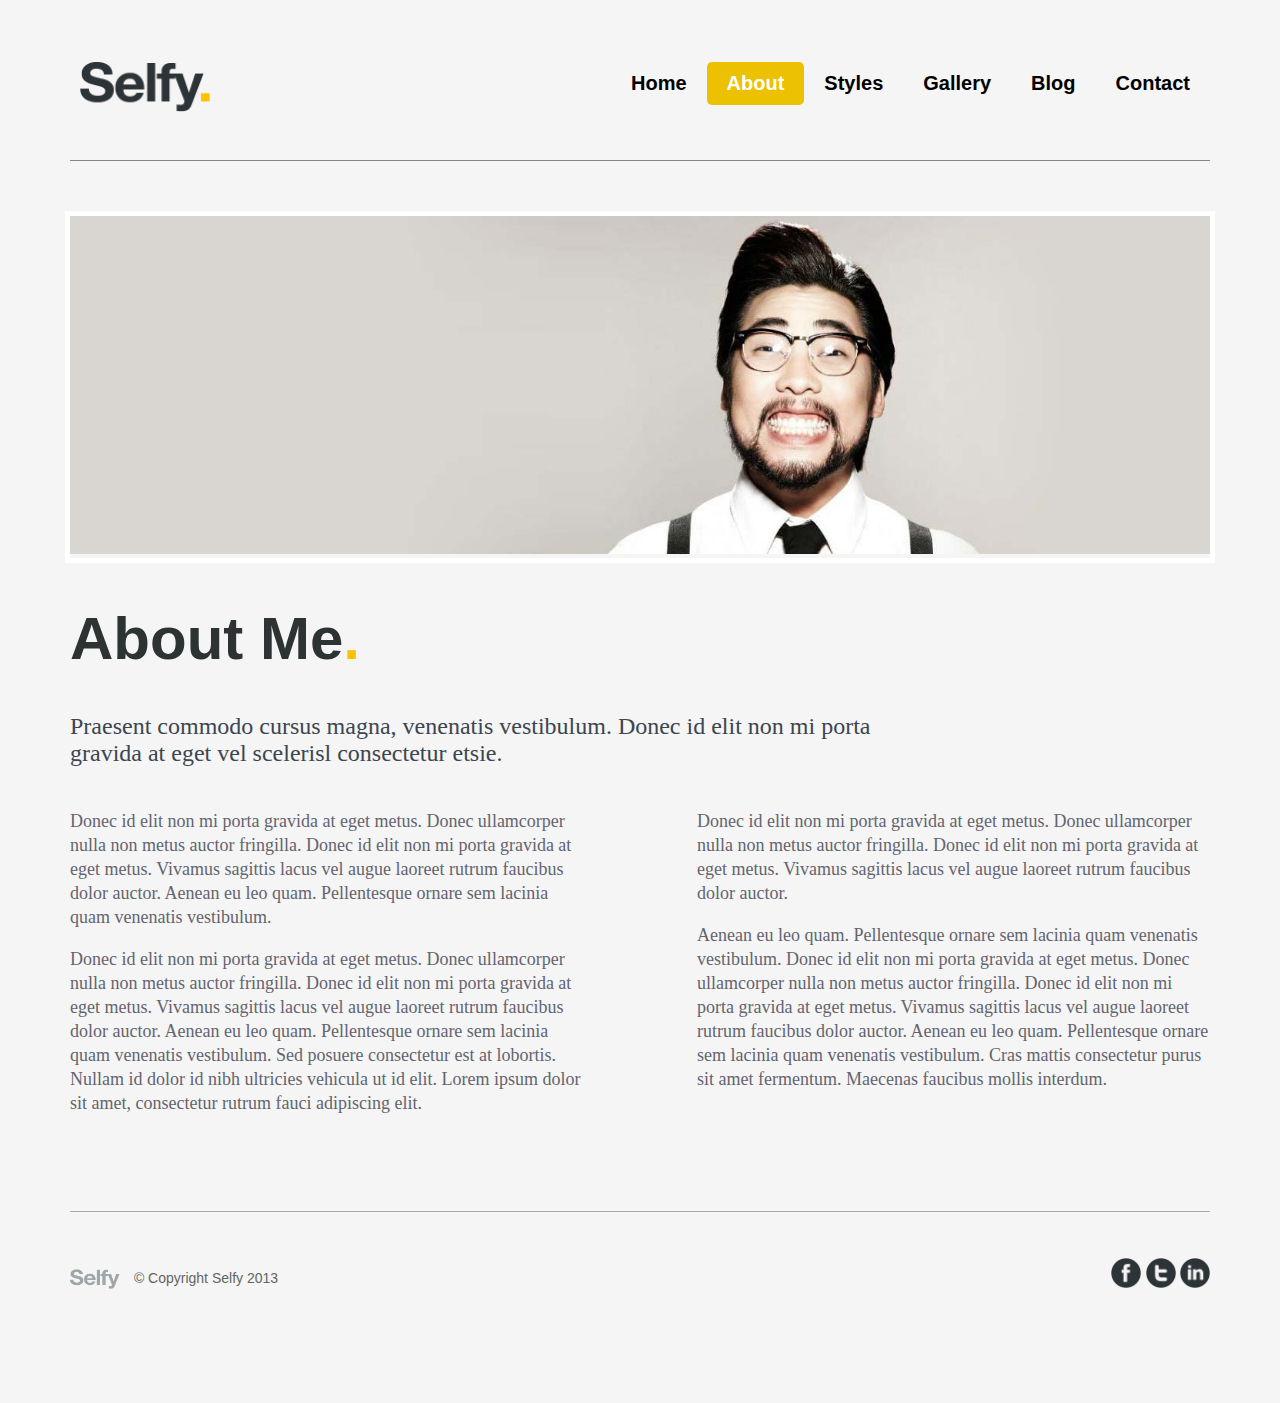
<file: Speed-Code-master/html/about.html>
<!DOCTYPE html>
<html lang="en">
<head>
    <meta charset="UTF-8">
    <meta name="viewport" content="width=device-width, initial-scale=1.0">
    <link rel="stylesheet" href="../css/about.css">
    <link rel="stylesheet" href="../css/navigation.css">
    <link rel="stylesheet" href="../css/footer.css">
    <title>Selfy</title>
</head>
<body>
    <div class="head">
        <img src="../img/logo@2x.png"  class="logo" alt="CHANGE PATH ON LOCAL" width="130px" height="50px">
        <b>
            <a href="../html/contact.html" class="link_nav contact">Contact</a>
            <a href="../html/blog.html" class="link_nav blog">Blog</a>
            <a href="../html/gallery.html" class="link_nav gallery">Gallery</a>
            <a href="../html/styles.html" class="link_nav styles">Styles</a>
            <a href="../html/about.html" class="link_nav about">About</a>
            <a href="../html/home.html" class="link_nav home">Home</a>
        </b> 
    </div>

    <div class="main">
        <div class="main-content">
            <div class="main-img">
                <img src="../img/mock-small.jpg" width="1140px">
            </div>

            <div class="main-text">
                <h1>About Me<span>.</span></h1>
                <p class="top">Praesent commodo cursus magna, venenatis vestibulum. 
                Donec id elit non mi porta gravida at eget vel scelerisl consectetur etsie.</p>

                <div class="left">
                    <p class="mid">
                        Donec id elit non mi porta gravida at eget metus. 
                        Donec ullamcorper nulla non metus auctor fringilla. 
                        Donec id elit non mi porta gravida at eget metus. 
                        Vivamus sagittis lacus vel augue laoreet rutrum faucibus dolor auctor. 
                        Aenean eu leo quam. 
                        Pellentesque ornare sem lacinia quam venenatis vestibulum.
                    </p>
                    <p class="mid">
                        Donec id elit non mi porta gravida at eget metus.
                        Donec ullamcorper nulla non metus auctor fringilla.
                        Donec id elit non mi porta gravida at eget metus.
                        Vivamus sagittis lacus vel augue laoreet rutrum faucibus dolor auctor.
                        Aenean eu leo quam. Pellentesque ornare sem lacinia quam venenatis vestibulum.
                        Sed posuere consectetur est at lobortis. 
                        Nullam id dolor id nibh ultricies vehicula ut id elit.
                        Lorem ipsum dolor sit amet, consectetur rutrum fauci adipiscing elit.
                    </p>
                </div>
                <div class="right">
                    <p class="mid">
                        Donec id elit non mi porta gravida at eget metus. 
                        Donec ullamcorper nulla non metus auctor fringilla. 
                        Donec id elit non mi porta gravida at eget metus.
                        Vivamus sagittis lacus vel augue laoreet rutrum faucibus dolor auctor.
                    </p>
                    <p class="mid">
                        Aenean eu leo quam. 
                        Pellentesque ornare sem lacinia quam venenatis vestibulum. 
                        Donec id elit non mi porta gravida at eget metus. 
                        Donec ullamcorper nulla non metus auctor fringilla. 
                        Donec id elit non mi porta gravida at eget metus. 
                        Vivamus sagittis lacus vel augue laoreet rutrum faucibus dolor auctor. 
                        Aenean eu leo quam. Pellentesque ornare sem lacinia quam venenatis vestibulum. 
                        Cras mattis consectetur purus sit amet fermentum. 
                        Maecenas faucibus mollis interdum.
                    </p>
                </div>
            </div>
            
        </div>
    </div>

    <footer>
        <div class="left-side">
            <a href="../html/home.html"><img src="../img/logo-foot@2x.png" alt="CHANGE PATH" class="selfy_img_footer"></a>
            &copy; Copyright Selfy 2013
        </div>
        <div class="right-side">
            <img src="../img/icon-facebook@2x.png" alt="CHANGE PATH ON LOCAL" width="30px" height="30px">
            <img src="../img/icon-twitter@2x.png" alt="CHANGE PATH ON LOCAL" width="30px" height="30px">
            <img src="../img/icon-linkedin@2x.png" alt="CHANGE PATH ON LOCAL" width="30px" height="30px">
        </div>    
    </footer> 
</body>
</html>
</file>
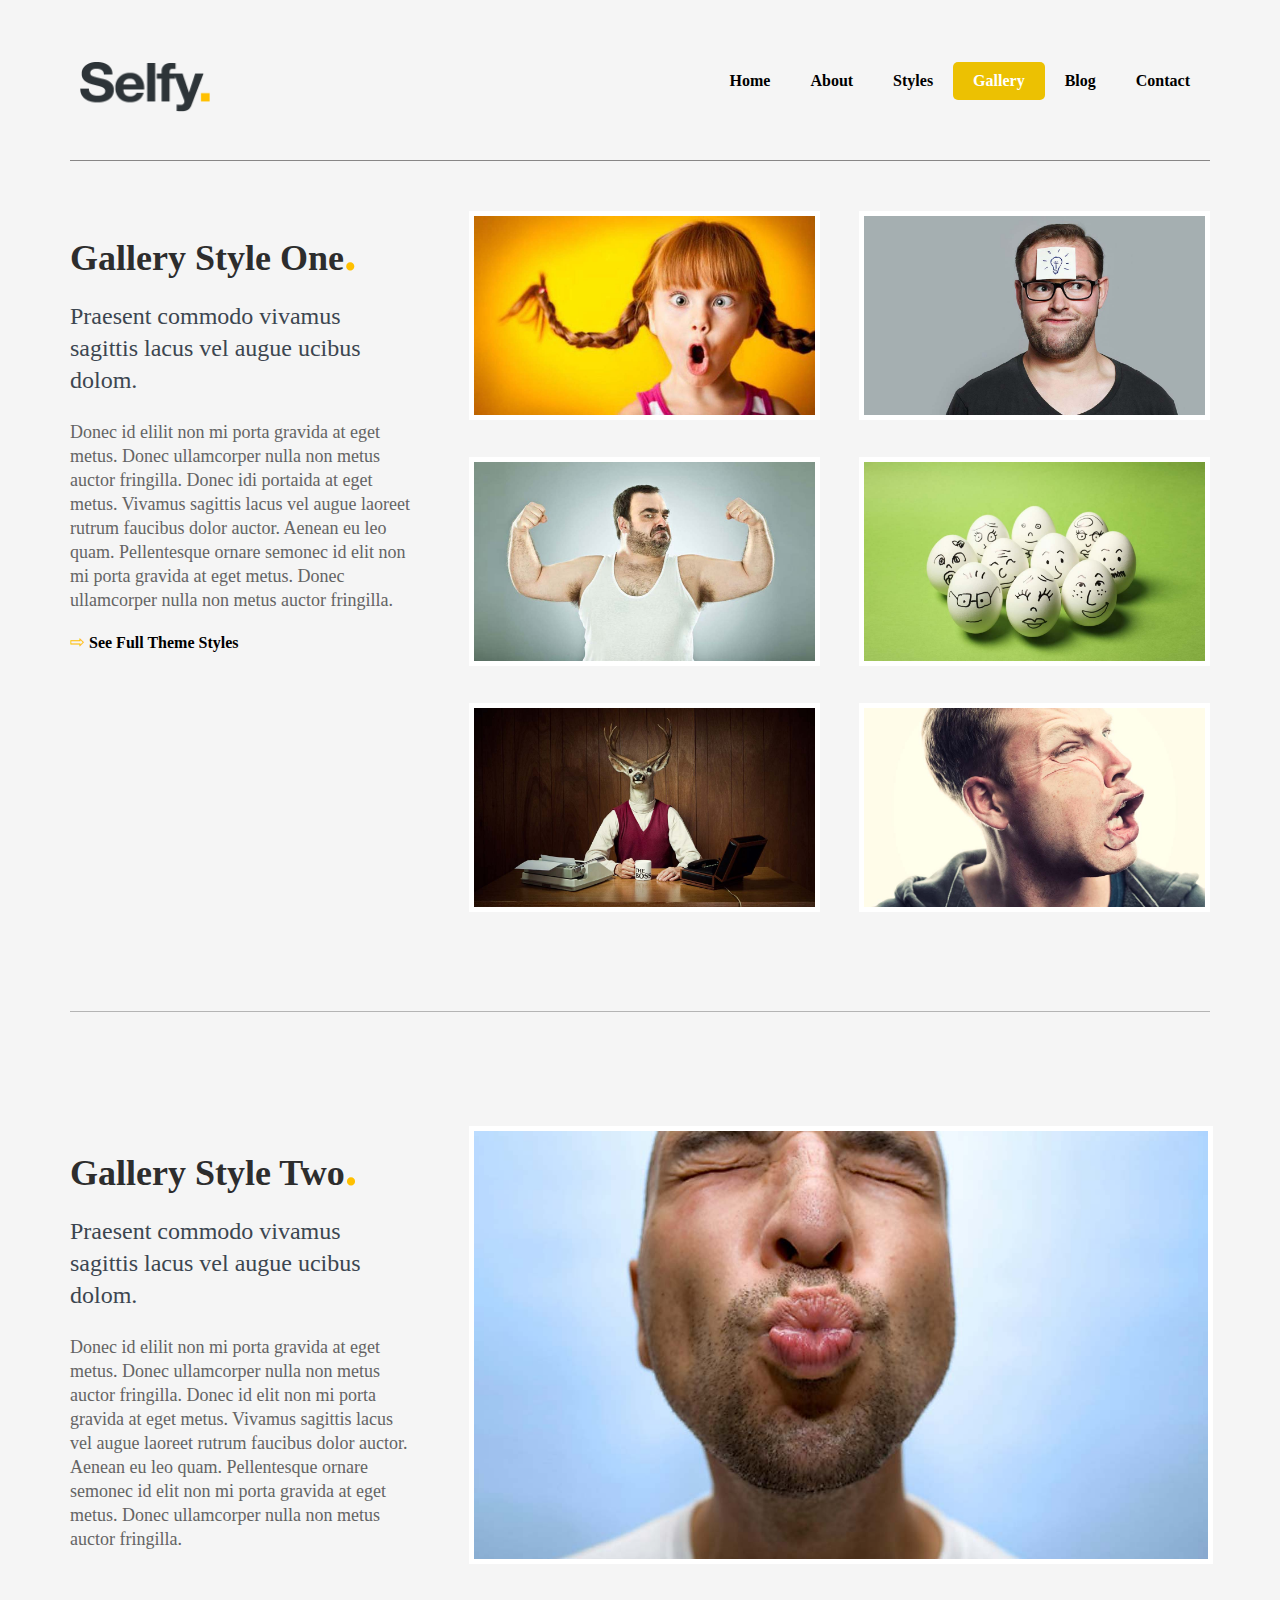
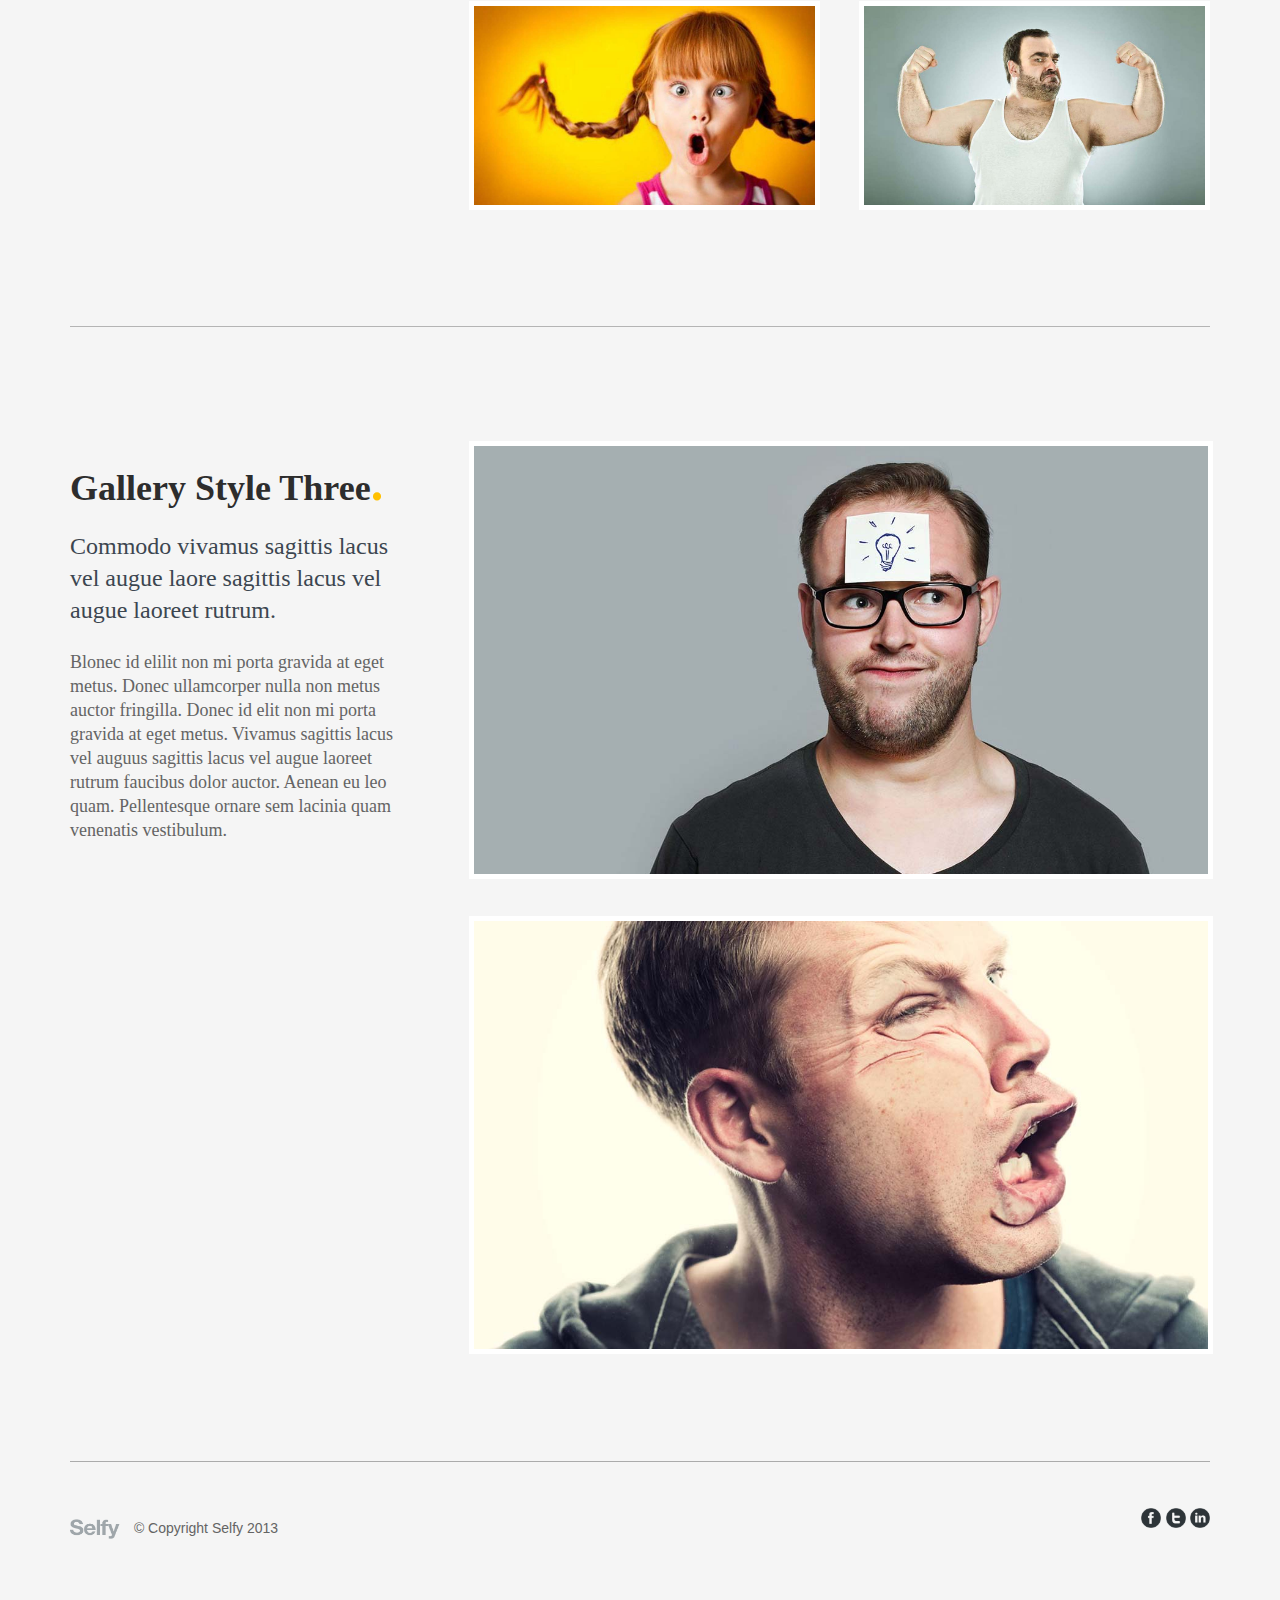
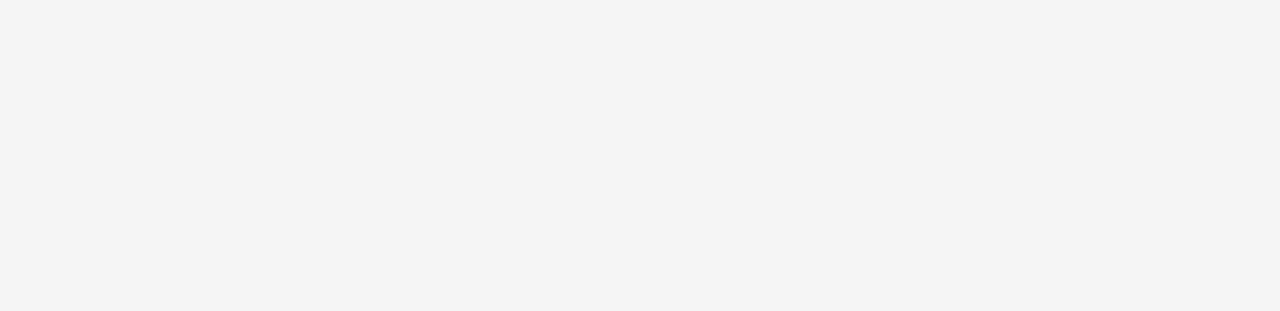
<file: Speed-Code-master/html/gallery.html>
<!DOCTYPE html>
<html lang="en">
<head>
    <meta charset="UTF-8">
    <meta name="viewport" content="width=device-width, initial-scale=1.0">
    <link rel="stylesheet" href="../css/gallery.css">
    <link rel="stylesheet" href="../css/navigation.css">
    <link rel="stylesheet" href="../css/footer.css">
    <title>Selfy</title>
</head>
<body>
    <div class="head">
        <img src="../img/logo@2x.png"  class="logo" alt="CHANGE PATH ON LOCAL" width="130px" height="50px">
        <b>
        <a href="../html/contact.html" class="link_nav contact">Contact</a>
        <a href="../html/blog.html" class="link_nav blog">Blog</a>
        <a href="../html/gallery.html" class="link_nav gallery">Gallery</a>
        <a href="../html/styles.html" class="link_nav styles">Styles</a>
        <a href="../html/about.html" class="link_nav about">About</a>
        <a href="../html/home.html" class="link_nav home">Home</a>
         </b> 
    </div>
       
    <div class="main">
        <div class="main-content">
            <div class="content">
                <div class="first-cont">
                    <div class="text-one">
                        <h2>Gallery Style One<span>.<span</span></h2>
                        <p class="topic">Praesent commodo vivamus sagittis lacus vel augue ucibus dolom.</p>
                        <p class="text">Donec id elilit non mi porta gravida at eget metus. 
                                        Donec ullamcorper nulla non metus auctor fringilla. 
                                        Donec idi portaida at eget metus. 
                                        Vivamus sagittis lacus vel augue laoreet rutrum faucibus dolor auctor. 
                                        Aenean eu leo quam. 
                                        Pellentesque ornare semonec id elit non mi porta gravida at eget metus. 
                                        Donec ullamcorper nulla non metus auctor fringilla.</p>
                        <li><a href=""><b> See Full Theme Styles</b></a></li>
                    </div>
                    <div class="img-one">
                        <img src="../img/mock.jpg" class="img-left">
                        <img src="../img/mock2.jpg" class="img-right">
                        <img src="../img/mock3.jpg" class="img-left">
                        <img src="../img/mock4.jpg" class="img-right">
                        <img src="../img/mock5.jpg" class="img-left">
                        <img src="../img/mock6.jpg" class="img-right">
                    </div>
                </div>

                <div class="second-cont">
                    <div class="text-two">
                        <h2>Gallery Style Two<span>.<span</span></h2>
                        <p class="topic">Praesent commodo vivamus sagittis lacus vel augue ucibus dolom.</p>
                        <p class="text">Donec id elilit non mi porta gravida at eget metus. 
                                        Donec ullamcorper nulla non metus auctor fringilla. 
                                        Donec id elit non mi porta gravida at eget metus. 
                                        Vivamus sagittis lacus vel augue laoreet rutrum faucibus dolor auctor. 
                                        Aenean eu leo quam. 
                                        Pellentesque ornare semonec id elit non mi porta gravida at eget metus. 
                                        Donec ullamcorper nulla non metus auctor fringilla.</p>
                    </div>
                    <div class="img-two">
                        <img src="../img/mock7.jpg" class="img-center">
                        <img src="../img/mock.jpg" class="img-left">
                        <img src="../img/mock3.jpg" class="img-right">
                    </div>
                </div>

                <div class="third-cont">
                    <div class="text-three">
                        <h2>Gallery Style Three<span>.<span</span></h2>
                        <p class="topic">Commodo vivamus sagittis lacus vel augue laore sagittis lacus vel augue laoreet rutrum.</p>
                        <p class="text">Blonec id elilit non mi porta gravida at eget metus. 
                                        Donec ullamcorper nulla non metus auctor fringilla. 
                                        Donec id elit non mi porta gravida at eget metus. 
                                        Vivamus sagittis lacus vel auguus sagittis lacus vel augue laoreet rutrum faucibus dolor auctor. 
                                        Aenean eu leo quam. 
                                        Pellentesque ornare sem lacinia quam venenatis vestibulum.</p>
                    </div>
                    <div class="img-three">
                        <img src="../img/mock2.jpg" class="img-center">
                        <img src="../img/mock6.jpg" class="img-center">
                    </div>
                </div>
            </div>
        </div>
    </div>
    <footer>
        <div class="left-side">
            <a href="../html/home.html"><img src="../img/logo-foot@2x.png" alt="CHANGE PATH" class="selfy_img_footer"></a>
            &copy; Copyright Selfy 2013
        </div>
        <div class="right-side">
            <img src="../img/icon-facebook@2x.png" alt="CHANGE PATH ON LOCAL" width="20px" height="20px">
            <img src="../img/icon-twitter@2x.png" alt="CHANGE PATH ON LOCAL" width="20px" height="20px">
            <img src="../img/icon-linkedin@2x.png" alt="CHANGE PATH ON LOCAL" width="20px" height="20px">
        </div>    
    </footer>
    </div>
</body>
</html>
</file>
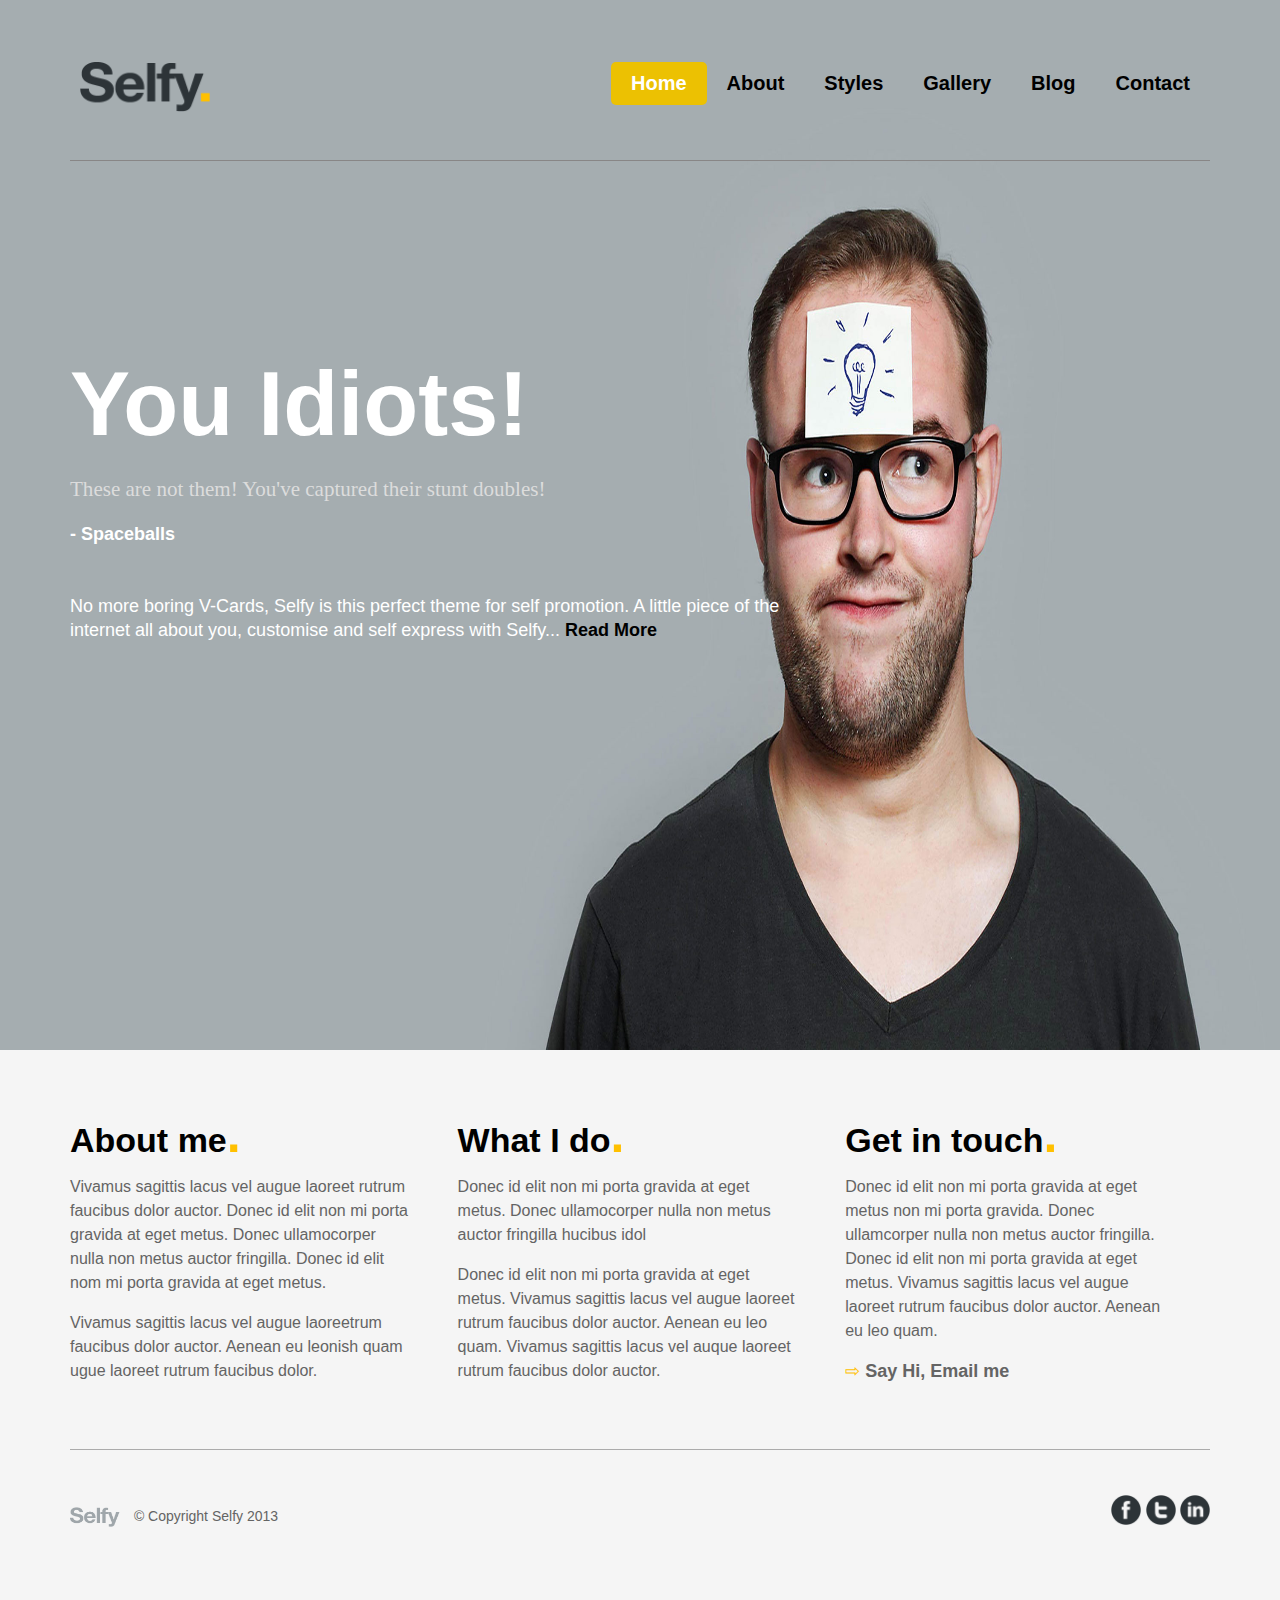
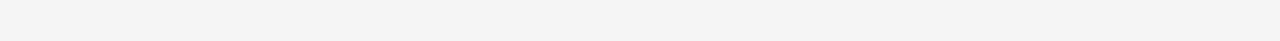
<file: Speed-Code-master/html/home.html>
<!DOCTYPE html>
<html lang="en">
<head>
    <meta charset="UTF-8">
    <meta name="viewport" content="width=device-width, initial-scale=1.0">
    <link rel="stylesheet" href="../css/home.css">
    <link rel="stylesheet" href="../css/navigation.css">
    <link rel="stylesheet" href="../css/footer.css">
    <title>Selfy</title>
</head>
<body>
    <div class="main">
        <div class="back-img"><img src="../img/masthead@2x.jpg" width="100%" height="1050px"></div>
        <div class="main-content">

            <div class="head">

                <img src="../img/logo@2x.png"  class="logo" alt="CHANGE PATH ON LOCAL" width="130px" height="50px">
                <b>
                <a href="../html/contact.html" class="link_nav contact">Contact</a>
                <a href="../html/blog.html" class="link_nav blog">Blog</a>
                <a href="../html/gallery.html" class="link_nav gallery">Gallery</a>
                <a href="../html/styles.html" class="link_nav styles">Styles</a>
                <a href="../html/about.html" class="link_nav about">About</a>
                <a href="../html/home.html" class="link_nav home">Home</a>
                </b> 
        
            </div>
            
            <div class="main-text">
                <div class="text">
            
                    <h1>You Idiots!</h1>
                    <h3>These are not them! You've captured their stunt doubles!</h3>
                    <b>- Spaceballs</b> <br> <br> <br>
                    No more boring V-Cards, Selfy is this perfect theme for self promotion. A little piece of the <br>
                    internet all about you, customise and self express with Selfy... <a href="" class="link_text">Read More</a> 
            
                </div> 
            </div>
        </div>
    </div>

    <div id="second-content">
        <div class="flex-grid">
            <div class="col"><h1 class="col-font">About me<span>.</span></h1>
                <p>
                    Vivamus sagittis lacus vel augue laoreet rutrum 
                    faucibus dolor auctor. Donec id elit non mi porta 
                    gravida at eget metus. Donec ullamocorper nulla 
                    non metus auctor fringilla. Donec id elit nom mi 
                    porta gravida at eget metus.
                </p>
                <p>
                    Vivamus sagittis lacus vel augue laoreetrum
                    faucibus dolor auctor. Aenean eu leonish quam
                    ugue laoreet rutrum faucibus dolor.
                </p>  
            </div>

            <div class="col"><h1 class="col-font">What I do<span>.</span></h1>
                <p>
                    Donec id elit non mi porta gravida at eget
                    metus. Donec ullamocorper nulla non metus
                    auctor fringilla hucibus idol
                </p>
                <p>
                    Donec id elit non mi porta gravida at eget
                    metus. Vivamus sagittis lacus vel augue
                    laoreet rutrum faucibus dolor auctor. Aenean
                    eu leo quam. Vivamus sagittis lacus vel auque
                    laoreet rutrum faucibus dolor auctor.
                </p>
            </div>
            
            <div class="col col3"><h1 class="col-font">Get in touch<span>.</span></h1>
                <p>
                    Donec id elit non mi porta gravida at eget metus non mi porta gravida. 
                    Donec ullamcorper nulla non metus auctor fringilla. 
                    Donec id elit non mi porta gravida at eget metus. 
                    Vivamus sagittis lacus vel augue laoreet rutrum faucibus dolor auctor. 
                    Aenean eu leo quam.
                </p>
                <p>
                    <li><a></a><b> Say Hi, Email me</b></li>
                </p>
            </div>

            <footer>
                <div class="left-side">
                    <a href="../html/home.html"><img src="../img/logo-foot@2x.png" alt="CHANGE PATH" class="selfy_img_footer"></a>
                    &copy; Copyright Selfy 2013
                </div>
                <div class="right-side">
                    <img src="../img/icon-facebook@2x.png" alt="CHANGE PATH ON LOCAL" width="30px" height="30px">
                    <img src="../img/icon-twitter@2x.png" alt="CHANGE PATH ON LOCAL" width="30px" height="30px">
                    <img src="../img/icon-linkedin@2x.png" alt="CHANGE PATH ON LOCAL" width="30px" height="30px">
                </div>    
            </footer>
        </div>

    
</body>
</html>
</file>
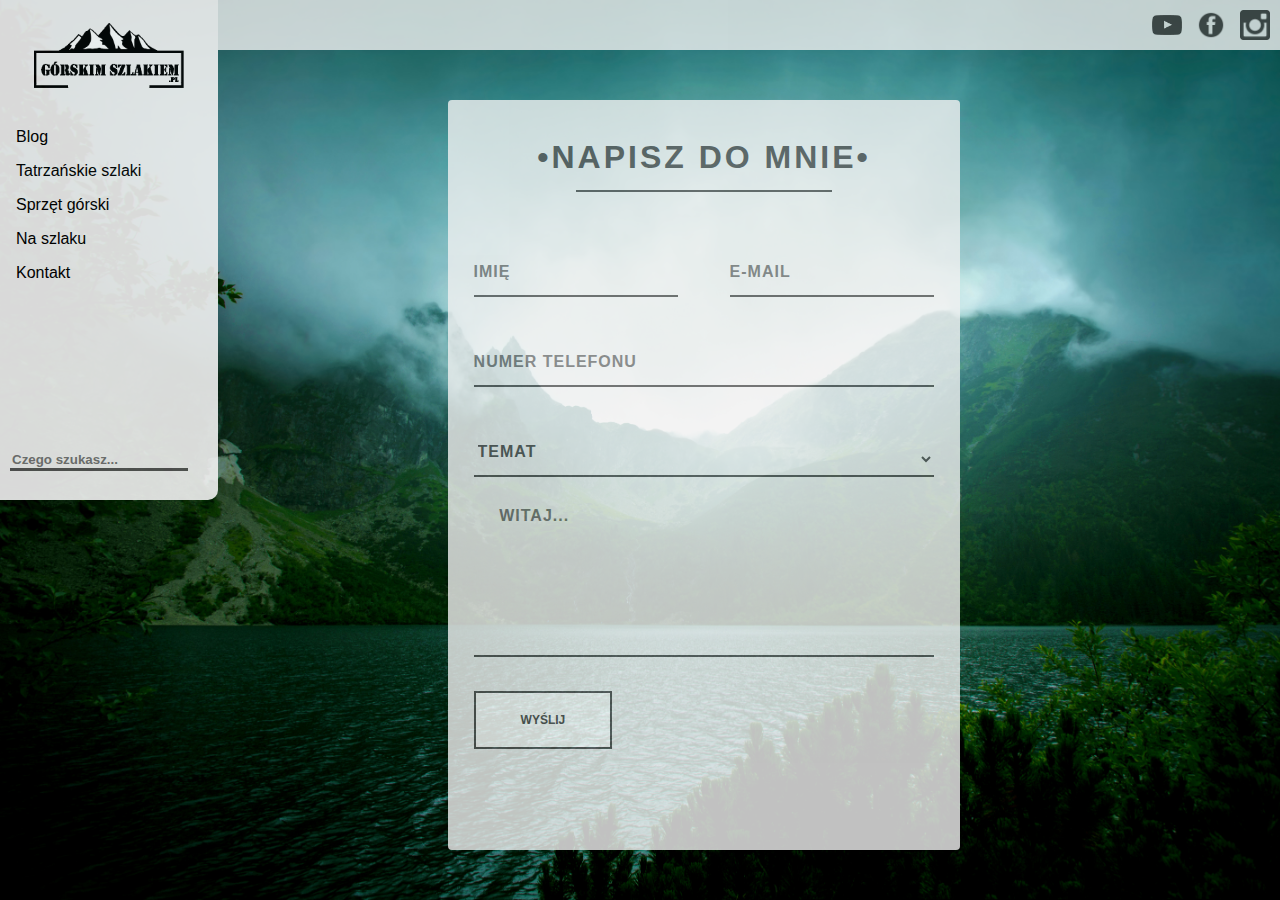
<file: WEB-Project-master/html/kontakt.html>
<!DOCTYPE html>
<html lang="pl">
<head>
    <meta charset="UTF-8">
    <meta name="viewport" content="width=device-width, initial-scale=1.0">
    <link rel="shortcut icon" href="../img/index-img/logo5.png">
    <link rel="stylesheet" type="text/css" href="../css/style_kontakt.css">
    <link rel="stylesheet" type="text/css" href="../css/navbar_contact.css">
    <title>Górskim szlakiem</title>
</head>
<body>
    <div class="container">

        <div class="navbar">
            <div class="mlogo">
                <img src="../img/home-img/logo.png" class="logo">
            </div>
            <div class="navbar_menu" id="navbar_menu">
                <ul>
                    <li><a href="blog.html" class="menu">Blog</a></li>
                    <li><a href="home.html" class="menu">Tatrzańskie szlaki</a></li>
                    <li><a href="sprzet.html" class="menu">Sprzęt górski</a></li>
                    <li><a href="na-szlaku.html" class="menu">Na szlaku</a></li>
                    <li><a href="kontakt.html" class="menu">Kontakt</a></li>
                </ul> 
            </div>
            
            <form class="search">
               <input type="text" id="input-z-szukana-fraza" placeholder="Czego szukasz..." class="text_search">
            </form>  
        </div>

        <div class="social_top">
            <div class="menu_social">   
                <div class="social">
                    <a href="https://www.youtube.com/channel/UCGDG0CZS0nFp5fpaNyaq3Rg/?guided_help_flow=5"><img src="../img/home-img/yt.png" class="soc yt"></a>
                    <a href="https://www.facebook.com/profile.php?id=100004334744774"><img src="../img/home-img/fb.png" class="soc fb"></a>
                    <a href="https://www.instagram.com/goorskim_szlakiem/"><img src="../img/home-img/ig.png" class="soc ig"></a>   
                </div>
            </div>
        </div>

        <div class="main" id="main">
            <div class="main_content">
                <div class="content">
                    <div id="back_contact">
                        <form action="#" method="post" id="contact_form">
                            <BR><h1>&bull;NAPISZ DO MNIE&bull;</h1>
                            <div class="underline">
                            </div><br><br><br>
                            <div class="name">
                                <label for="name"></label>
                                <input type="text" placeholder="Imię" name="name" id="name_input" autocomplete="additional-name" required>
                            </div>
                            <div class="email">
                                <label for="email"></label>
                                <input type="email" placeholder="E-mail" name="email" id="email_input" autocomplete="email" required>
                              </div>
                            <div class="telephone">
                                <label for="name"></label>
                                <input type="text" placeholder="Numer telefonu" name="telephone" id="telephone_input" autocomplete="tel">
                            </div>
                            <div class="subject">
                                <label for="subject"></label>
                                <select placeholder="Temat" name="subject" id="subject_input" required>
                                  <option disabled hidden selected>Temat</option>
                                  <option>Chciałbym podjąć współpracę</option>
                                  <option>Mam pytanie odnośnie</option>
                                  <option>Błąd na stronie</option>
                                </select>
                            </div>
                            <div class="message">
                                <label for="message"></label>
                                <textarea name="message" placeholder="Witaj..." id="message_input" cols="30" rows="5" required></textarea>
                            </div>
                            <div class="submit">
                                <input type="submit" value="Wyślij" id="form_button" />
                            </div>
                        </form>
                    </div>
                </div>
            </div>
        </div>

    </div>
</body>
</html>
</file>
<file: Speed-Code-master/css/about.css>
body{
    margin: 0px;
    width: 100%;
    display: block;
    font-family: 'Roboto', sans-serif; 
    background-color: rgb(245, 245, 245);
}
a{
    text-decoration: none;
    color: black;
    font-weight: 600;
}
.about{
    background-color: rgb(236,193,2);
    color: white;
}

.main{
    margin: 0 auto;
    position: relative;
    display: block;
    padding-top: 50px;
    padding-bottom: 50px;
}
.main-content{
    height: 950px;
    display: block;
}
.main-img{
    margin: 0 auto;
    position: relative;
    display: block;
    width: 1140px;
    border: 5px solid white;
}
.main-text{
    margin: 0 auto;
    position: relative;
    display: block;
    width: 1140px;
    font-size: 30px;
    color: rgb(45, 50, 50);
}
p.top{
    font-size: 24px;
    font-family: italic;
    width: 820px;
    color: rgb(60, 70, 80);
}
span{
    color: #ffc000;
    
}
.left{
    display: block;
    float: left;
    width: 45%;
    height: 350px;
    font-weight: 400;
    font-family: "roboregular";
    line-height: 24px;
    
}
.right{
    display: block;
    float: right;
    width: 45%;
    height: 350px;
    font-weight: 400;
    font-family: "roboregular";
    line-height: 24px;
}
p.mid{
    font-size: 18px;
    font-weight: 400;
    color: rgb(100, 100, 110);
}
</file>
<file: Speed-Code-master/css/navigation.css>
.head{
    width: 1140px;
    height: 98px;
    margin: 0 auto;
    padding-top: 62px;
    font-family: 'Roboto Condensed', sans-serif;
    font-weight: 600;
    font-size: 20px;
    border-bottom: 1px solid rgb(136, 134, 134);
}
.logo{
    padding: 0 10px 0 10px;
    float: left;
}
.link_nav{
    float: right;
    padding: 10px 20px 10px 20px;
    border-radius: 5px;
}
.link_nav:hover{
    background-color: rgb(100,100,100);
    color: rgb(255,255,255);
}
</file>
<file: Speed-Code-master/css/footer.css>
footer{
    width: 1140px;
    height: 100px;
    display: flex;
    position: static; 
    margin: 0 auto; 
    justify-content: center;
    border-top: 1px solid rgba(0, 0, 0, 0.3);
    color: rgb(100,100,100);
}
.left-side{
    height: 20px;
    width: 50%;
    padding-top: 5%;
    padding-bottom: 10%;
    text-align: left;
    font-size: 14px;
    line-height: 0px;
    
}
.selfy_img_footer{
    width: 50px;
    height: 20px;
    padding-right: 10px;
    vertical-align: middle;
    
}
.right-side{
    height: 20px;
    width: 50%;
    text-align: right;
    padding-top: 4%;
    padding-bottom: 10%;
    color: rgba(100, 100, 100, 0.5);
}
</file>
<file: Speed-Code-master/css/gallery.css>
/*OGÓLNE*/
body{
    margin: 0px;
    width: 100%;
    display: block;
    font-family: 'Roboto', sans-serif; 
    background-color: rgb(245, 245, 245);
}
a{
    text-decoration: none;
    color: black;
    font-weight: 600;
    font-size: 16px;
    font-family: "roboto";
}
.gallery{
    background-color: rgb(236,193,2);
    color: white;
}

/*ŚRODEK*/
.main{
    height: 2800px;
    margin: 0 auto;
    position: relative;
    display: block;
    padding-top: 50px;
    padding-bottom: 50px;
    color: rgb(100, 100, 100);
    font-size: 18px;
    font-weight: 400;
    font-family: "robotoregular";
    font-style: normal;
    line-height: 24px;
    
}
.main-content{
    margin: 0 auto;
    width: 1140px;
    height: 3300px;
}
.content{
    margin: 0 auto;
    width: 1140px; 
    height: 3300px;
}

/*ZAWARTOŚĆ PIERWSZEGO*/
.first-cont{
    margin: 0 auto;
    width: 1140px;
    height: 800px;
    border-bottom: 1px solid rgb(180, 180, 180);
}
.text-one{
    float: left;
    width: 30%;
    margin: 0 auto;
    margin-right: 5%;
}
.img-one{
    float: right;
    width: 65%;
}

/*ZAWARTOŚĆ DRUGIEGO*/
.second-cont{
    margin: 0 auto;
    padding-top: 10%;
    width: 1140px;
    height: 800px;
    border-bottom: 1px solid rgb(180, 180, 180);
}
.text-two{
    float: left;
    width: 30%;
    margin: 0 auto;
    margin-right: 5%;
}
.img-two{
    float: right;
    width: 65%;
}

/*ZAWARTOŚĆ TRZECIEGO*/
.third-cont{
    margin: 0 auto;
    padding-top: 10%;
    width: 1140px;
    height: 1000px;
}
.text-three{
    float: left;
    width: 30%;
    margin: 0 auto;
    margin-right: 5%;
}
.img-three{
    float: right;
    width: 65%;
}

/*USTAWIENIA ZAWARTOŚCI CONTENTU*/
.topic{
    line-height: 32px;
    margin-bottom: 24px;
    font-size: 24px;
    font-family: "aleoitalic";
    color: rgb(60,70,80);
}
text{
    line-height: 24px;
    margin-bottom: 16px;
    font-size: 24px;
    font-family: "roboto";
    margin-top: 16px;
    color: rgb(100, 100, 100);
}

.img-left{
    width: 46%;
    margin-right: 5%;
    float: left;
    border: 5px solid white;
    margin-bottom: 5%;
}
.img-right{
    width: 46%;
    float: right;
    border: 5px solid white;
    margin-bottom: 5%;
}
.img-center{
    float: left;
    border: 5px solid white;
    margin-bottom: 5%;
    height: 50%;
    width: 99%;
}

span{
    color: #ffc000;
    font-size: 50px;
}
h2{
    color: rgb(45,45,45);
    font-size: 36px;
    font-family: "roboto";
    font-weight: 600;
}

li{
    list-style: none;
    font-size: large;
}
li:before{
    content: "\21E8";
    color: #ffc000;
}
</file>
<file: Speed-Code-master/css/home.css>
body{
    margin: 0px;
    width: 100%;
    display: block;
    font-family: 'Roboto', sans-serif; 
    background-color: whitesmoke; 
}
a{
    text-decoration: none;
    color: black;
    font-weight: 600;
}
.home{
    background-color: rgb(236,193,2);
    color: white;
}

/* ŚRODEK */
.main{
    margin: 0 auto;
    position: relative;
    display: block;
}
.main-content{
    height: 1050px;
    display: block;
}
.main-text{
    margin: 0 auto;
    width: 1140px;
    color: rgb(255,255,255);
    font-size: 18px;
    font-weight: 400;
    line-height: 24px;
}
.text{
    padding-top: 15%;
}
.link_text:hover{
    color: rgb(236, 193, 2);
}
h1{
    font-size: 90px;
    font-family: 'Roboto', sans-serif;
    font-weight: 700;
}
h3{
    color: rgb(220, 220, 220);
    font-family: italic;
    font-weight: 400;
}
.back-img{
    position: absolute;
    width: 100%;
    height: 100%;
    margin: 0;
    padding: 0;
    z-index: -1; 
}

/* KOLUMNY */ 
#second-content{
    background-color: whitesmoke; 
    margin: 0 auto;
    position: relative;
    display: block;
    height: auto;
}
.flex-grid {
    width: 1140px;  
    height: auto; 
    margin: 0 auto;
    display: block; 
    font-size: 16px;
    line-height: 24px;
    color: rgb(100, 100, 100);
 
}
.col{
    float: left;
    width: 30%;
    height: auto;
    padding-top: 50px;
    padding-bottom: 50px;
    padding-right: 4%;
    font-weight: 400;
    font-size: 16px;
}
.col-font{
    font-size: 34px;
    color: black;
    font-weight: 600;
}
span{
    color: #ffc000;
    font-size: 50px;
}
.col3{
    padding-right: 0%;
    width: 29%;
}
li{
    list-style: none;
    font-size: large;
}
li:before{
    content: "\21E8";
    color: #ffc000;
}
</file>
<file: WEB-Project-master/css/style_kontakt.css>
body {
    margin: 0;
    padding: 0;
    width: 100%;
    height: 100%;
}

.container {
    position: fixed;
    width: 100%;
    height: 100%;
    background-image: url(../img/home-img/503.jpg);
    background-size: cover;
    background-attachment: fixed;
    margin: 0;
    padding: 0;
    z-index: -1;
}

.main {
    margin-left: 35%;
    width: 40%;
    height: 800px;
    margin-top: 100px;
    
}

.main_content {
    width: 100%;
    height: 750px;
    background-color: #f1f1f1;
    opacity: 0.9;
    border-radius: 4px;
}

.content {
    width: 100%;
    height: 750px;
    
}

.back_content {
    width: 100%;
    height: 750px;
    
}

#contact_from {
    width: 100%;
    height: 750px;
    min-height: 750px;
    padding: 37.5px;
    margin: 50px 0;
    
}

h1 {
    color: #555;
    font-size: 32px;
    font-weight: 800;
    font-family: 'Franklin Gothic Medium', 'Arial Narrow', Arial, sans-serif;
    letter-spacing: 3px;
    text-align: center;
    text-transform: uppercase;
}

.underline {
    border-bottom: solid 2px #555;
    margin: -0.512em auto;
    width: 50%;
}

.name {
    padding: 5%;
    float: left;
    width: 40%;
  
}

.email {
    float: right;
    width: 40%;
    padding: 5%;
  
    
}

.telephone {
    width: 90%;
    padding: 5%;
    
}

#name_input[type='text'],
[type='email'],
#telephone_input,
select,
textarea {
    background: none;
    border: none;
    border-bottom: solid 2px #555;
    color: #555;
    font-size: 1.000em;
    font-weight: 600;
    font-family: 'Franklin Gothic Medium', 'Arial Narrow', Arial, sans-serif;
    letter-spacing: 1px;
    margin: 0em 0 1.875em 0;
    padding: 0 0 0.875em 0;
    text-transform: uppercase;
    width: 100%;
    box-sizing: border-box;
    transition: all 0.3s;

}

#name_input[type='text']:focus,
[type='email']:focus,
#telephone_input,
textarea:focus {
    outline: none;
    padding: 0 0 0.875em 0;  
}

.subject {
    width: 90%;
    padding: 0 5% 0% 5%;
    font-family: 'Franklin Gothic Medium', 'Arial Narrow', Arial, sans-serif;
}

.message {
    float: none;
    width: 100%;
    padding: 0% 5% 0% 5%;
}

textarea {
    height: 150px;
    resize: none;
    width: 90%;
    padding: 0% 5% 0% 5%;
}

select {
    outline: none;
}
option{
    background-color: #555;
    color: #fff;  
}

#form_button {
    background-color: rgba(255, 255, 255, 1);
    border: solid 2px #555;
    color: #555;
    cursor: pointer;
    display: inline-block;
    font-family: 'Helvetica', Arial, sans-serif;
    font-size: 12px;
    font-weight: 800;
    outline: none;
    padding: 20px 45px;
    text-transform: uppercase;
    transition: all 0.3s;
}

#form_button:hover {
    background: #555;
    color: #fff;
}

.submit {
    padding-left: 5%;
    padding-bottom: 5%;
}

@media all and (max-width:1600px){
    .container {
        position: absolute;
        width: 100%;
        min-height: 100%;
        height: max-content;
        background-image: url(../img/home-img/503.jpg);
        background-size: cover;
        background-attachment: fixed;
        margin: 0;
        padding: 0;
        z-index: -1;
    }
    .main {
        margin-left: 35%;
        width: 50%;
        height: 800px;
        margin-top: 100px;
    }
    
    .main_content {
        width: 80%;
        height: 750px;
        min-height: 750px;
        background-color: #f1f1f1;
        opacity: 0.8;
        border-radius: 4px;
    }
    
    .content {
        width: 100%;
        height: 750px;
        min-height: 750px;
    }
    
    .back_content {
        width: 100%;
        height: 700px;
        height: 750px;
        min-height: 750px;
    }
    
    #contact_from {
        width: 100%;
        height: 750px;
        min-height: 750px;
        padding: 37.5px;
        margin: 50px 0;
    }
}
@media all and (min-width:260px) and (max-width:1024px) {
    .main {
        margin-left: 10%;
        margin-right: 10%;
        width: 80%;
        height: 1000px;
        margin-top: 500px;
    }
    .main_content {
        width: 100%;
        height: 650px;
        min-height: 650px;
        background-color: #f1f1f1;
        opacity: 0.8;
        border-radius: 4px;
    }
}
@media all and (min-width:900px) and (max-width:1024px){
    .main {
        margin-left: 10%;
        margin-right: 10%;
        width: 80%;
        height: 1000px;
        margin-top: 500px;
    }
    .main_content {
        width: 100%;
        height: 780px;
        min-height: 780px;
        background-color: #f1f1f1;
        opacity: 0.8;
        border-radius: 4px;
    }
}
@media all and (max-width:414px){
    h1{
        font-size: 20px;
    }
}
@media all and (max-width:310px){
    h1{
        font-size: 16px;
    }
}
</file>
<file: WEB-Project-master/css/navbar_contact.css>
.navbar{
    position: fixed;
    float: left;
    width: 17%;
    height: 500px;
    background-color: #f1f1f1;
    opacity: 0.9;
    font-family: 'Franklin Gothic Medium', 'Arial Narrow', Arial, sans-serif;
    border-bottom-right-radius: 10px;
}

.mlogo{
    width: 100%;
    height: 120px;
    text-align: center;
    
}
.logo{
    width: 150px;
    height: 75px;
    padding-top: 22.5px;
}

ul{
    list-style-type: none;
    margin: 0;
    padding: 0;
    width: 100%;
    background-color: #f1f1f1;
}
li .menu{
    display: block;
    color: #000;
    padding: 8px 0 8px 16px;
    text-decoration: none;
}
li .menu:hover{
    background-color: #555;
    color: white;
}

.search{
    padding-top: 160px;
    width: 80%;
    display: block;
    text-align: left;
    font-family: 'Franklin Gothic Medium', 'Arial Narrow', Arial, sans-serif;
    font-weight: 600;
    padding-left: 10px;
    color: #000;
 }
 .text_search{
    border: 2px solid #555;
    border-width: 0 0 3px;
    background-color: transparent;
    width: 100%;
 }
 .text_search:focus{
    outline: 0;
    border-color: #555;
    color: #555;
 }
::placeholder{
    font-weight: 700;
}

.social_top{
    position: fixed;
    float: right;
    right: 0px;
    width: 83%;
    height: 50px;
    background-color: #f1f1f1;
    opacity: 0.8;
    text-align: end;
    z-index: 9999;
}
.menu_social{
    width: 100%;
    height: 50px;
    background-color: #f1f1f1;
   
}
.social{
    height: 50px;
    background-color: #f1f1f1;
    flex-wrap: nowrap; 
}
.soc{
    width: 30px;
    height: 30px;
    padding-top: 10px;
    padding-right: 10px;
}
.yt{
    height: 20px;
    padding-bottom: 5px;
}

@media all and (max-width:1024px) {
    .navbar{
        position: static;
        display: block;
        float: left;
        width: 100%;
        height: 400px;
        background-color: #f1f1f1;
        font-family: 'Franklin Gothic Medium', 'Arial Narrow', Arial, sans-serif;
        text-align: center;
        border-radius: 0px;
    }
    
    .mlogo{
        width: 100%;
        height: 120px;
        text-align: center;
        
    }
    .logo{
        width: 180px;
        height: 90px;
        padding-top: 22.5px;
    }
    
    ul{
        list-style-type: none;
        margin: 0;
        padding-top: 10px;
        width: 100%;
        background-color: #f1f1f1;
    }
    li .menu{
        display: block;
        color: #000;
        padding: 8px 0 8px 0px;
        text-decoration: none;
    }


    .social_top{
        position: static;
        float: left;
        width: 100%;
        height: 40px;
        background-color: #f1f1f1;
        text-align: center; 
        padding-bottom: 0px; 
        
    }
    .menu_social{
        width: 100%;
        height: 50px;
        background-color: #f1f1f1;
    }
    .social{
        height: 50px;
        background-color: #f1f1f1;
        flex-wrap: nowrap; 
        
    }
    .soc{
        width: 30px;
        height: 30px;
        padding-top: 10px;
        padding-right: 10px;
    }
    .yt{
        height: 20px;
        padding-bottom: 5px;
    }

    .search{
        padding-left: 30%;
        padding-top: 30px;
        width: 40%;
        text-align: center;
        font-family: 'Franklin Gothic Medium', 'Arial Narrow', Arial, sans-serif;
        font-weight: 600;
        color: #000;
     }
     .text_search{
        border: 2px solid #000;
        border-width: 0 0 3px;
        background-color: transparent;
        width: 100%;
        text-align: center;
     }
     .text_search:focus {
        outline: 0;
        border-color: #000;
        color: #000;
     }
     input[type=button]{
        background-color: #555;
        color: #f1f1f1;
        font-weight: 800;
        height: 30px;
        width: max-content;
        margin-bottom: 10px;
        font-size: 12px;
    }
}
/*
@media all and (min-height:320px) and (max-height:414px) {
    .navbar{
        float: left;
        width: 17%;
        height: 430px;
        background-color: #f1f1f1;
        font-family: 'Franklin Gothic Medium', 'Arial Narrow', Arial, sans-serif;
        text-align: left;
    }
    
    .mlogo{
        width: 100%;
        height: 75px;
        text-align: center;
        
    }
    .logo{
        width: 80%;
        height: 50px;
        padding-top: 22.5px;
        text-align: center;
    }
    
    ul{
        list-style-type: none;
        margin: 0;
        padding-top: 10px;
        background-color: #f1f1f1;
        font-size: 12px;
    }
    li .menu{
        display: block;
        color: #000;
        padding: 8px 0 8px 16px;
        text-decoration: none;
    }
    li .menu:hover{
        background-color: #555;
        color: white;
    }
    
    form{
        padding-top: 40px;
        width: 80%;
        display: block;
        text-align: left;
        font-size: 12px;
        font-family: 'Franklin Gothic Medium', 'Arial Narrow', Arial, sans-serif;
        font-weight: 600;
        padding-left: 10px;
        color: #000;
     }
     input[type=text] {
        border: 2px solid #000;
        border-width: 0 0 3px;
        background-color: transparent;
        width: 100%;
     }
     input[type=text]:focus {
        outline: 0;
        border-color: #000;
        color: #000;
     }
    
    
    .social_top{
        float: left;
        width: 83%;
        height: 20px;
        background-color: #f1f1f1;
        text-align: end;
    }
    .menu_social{
        width: 100%;
        height: 40px;
        background-color: #f1f1f1;
       
    }
    .social{
        height: 40px;
        background-color: #f1f1f1;
        flex-wrap: nowrap; 
    }
    .soc{
        width: 20px;
        height: 20px;
        padding-top: 10px;
        padding-right: 10px;
    }
    .yt{
        height: 15px;
        padding-bottom: 3px;
    }
}*/
</file>
